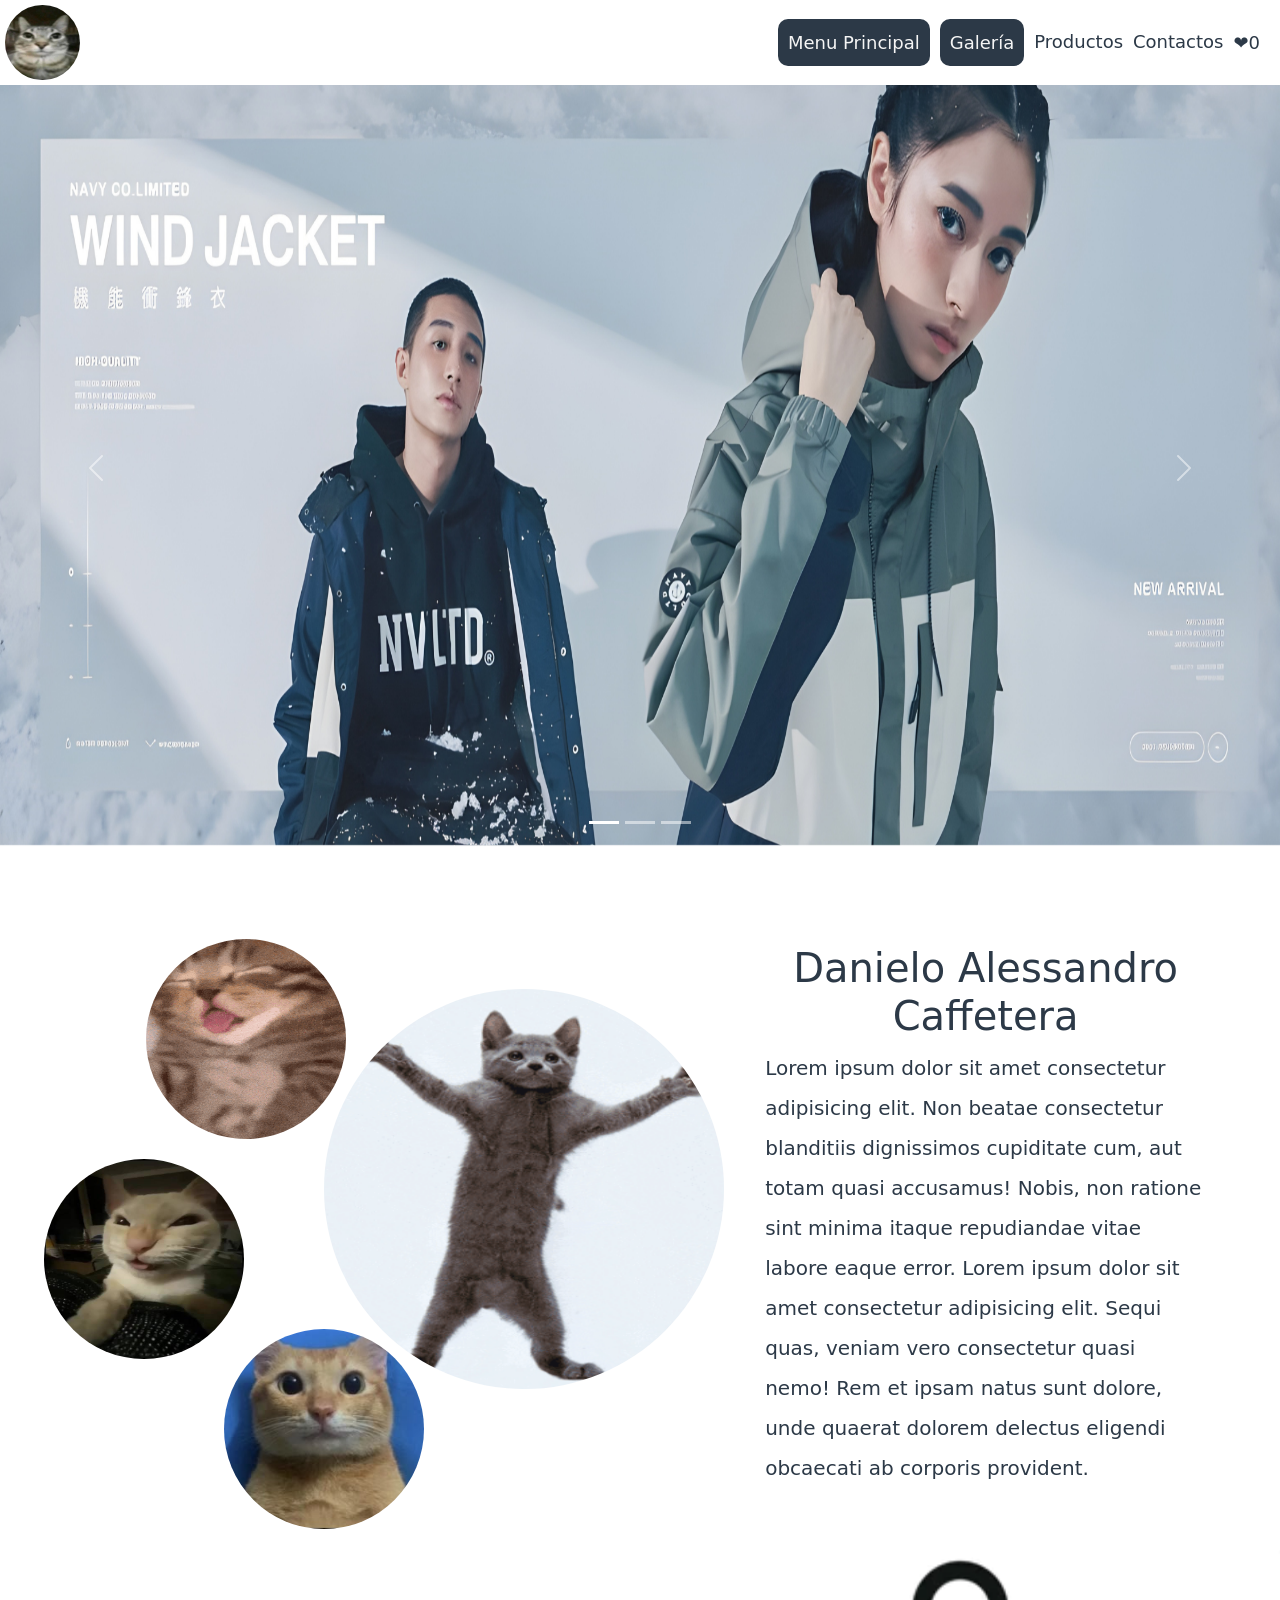
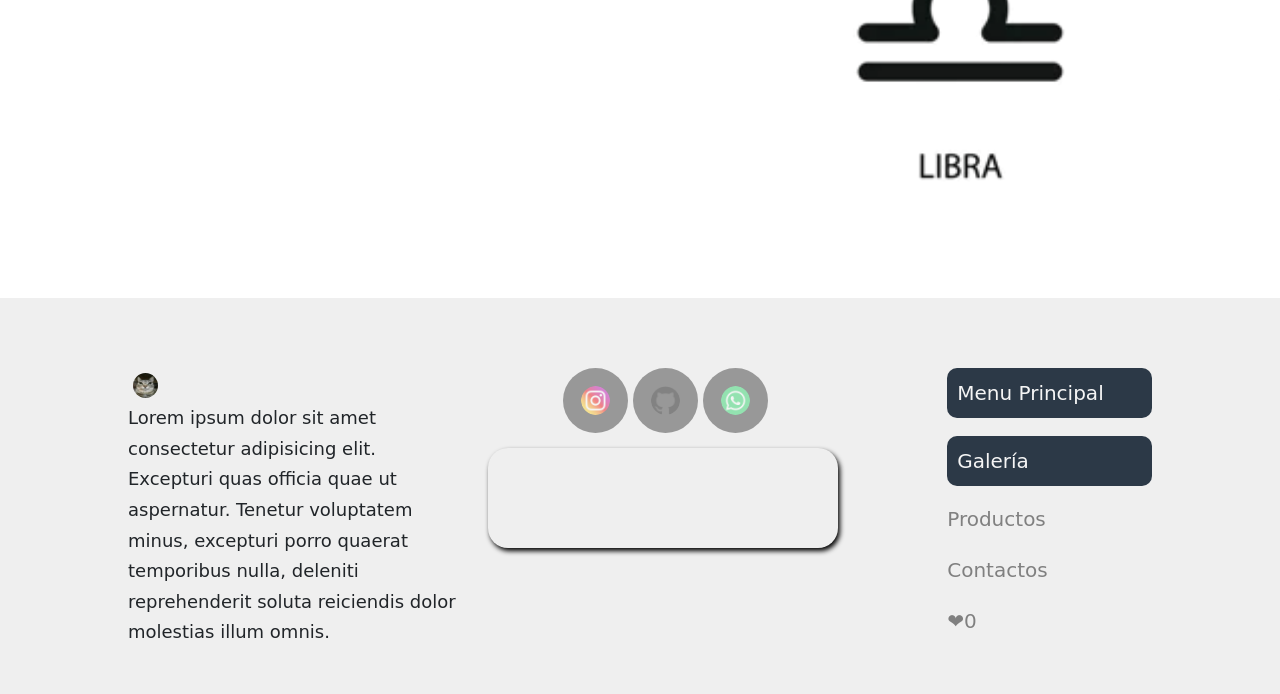
<file: pages/Nosotros.html>
<!DOCTYPE html>
<html lang="en">

<head>
    <meta charset="UTF-8">
    <meta name="viewport" content="width=device-width, initial-scale=1.0">
    <title>Urban S.A</title>
    <!-- Anexamos la Hoja de Estilos -->
    <link rel="stylesheet" href="../css/style.css">
    <link href="https://cdn.jsdelivr.net/npm/bootstrap@5.3.8/dist/css/bootstrap.min.css" rel="stylesheet"
        integrity="sha384-sRIl4kxILFvY47J16cr9ZwB07vP4J8+LH7qKQnuqkuIAvNWLzeN8tE5YBujZqJLB" crossorigin="anonymous">
</head>

<body>

    <!-- header.encabezado>img+nav.menu>a*4 + Enter -->
    <header class="encabezado">
        <a href="../index.html">
            <img src="../src/Gatos/Gato_mirada.jpeg" alt="Logo" title="LogoTipo" style="border-radius: 100%; padding: 5px;">
        </a>
        <nav class="menu">
            <a href="../index.html" class="btncontactos">Menu Principal</a>
            <a href="Galeria.html" class="btncontactos">Galería</a>
            <a href="" class="ayestaras">Productos</a>
            <a href="" class="ayestaras">Contactos</a>
            <a href="" class="favorito">❤️<span id="fav">0</span></a>
        </nav>
    </header>



    <!-- Carousel de Bootstrap -->
    <div class="intermedio">
        <div id="carouselExampleIndicators" class="carousel slide">
            <div class="carousel-indicators">
                <button type="button" data-bs-target="#carouselExampleIndicators" data-bs-slide-to="0" class="active"
                    aria-current="true" aria-label="Slide 1"></button>
                <button type="button" data-bs-target="#carouselExampleIndicators" data-bs-slide-to="1"
                    aria-label="Slide 2"></button>
                <button type="button" data-bs-target="#carouselExampleIndicators" data-bs-slide-to="2"
                    aria-label="Slide 3"></button>
            </div>
            <div class="carousel-inner">
                <div class="carousel-item active">
                    <img src="../src/Intermedio/b.png" class="d-block w-100" alt="...">
                </div>
                <div class="carousel-item">
                    <img src="../src/Intermedio/c.png" class="d-block w-100" alt="...">
                </div>
                <div class="carousel-item">
                    <img src="../src/Intermedio/a.png" class="d-block w-100" alt="...">
                </div>
            </div>
            <button class="carousel-control-prev" type="button" data-bs-target="#carouselExampleIndicators"
                data-bs-slide="prev">
                <span class="carousel-control-prev-icon" aria-hidden="true"></span>
                <span class="visually-hidden">Previous</span>
            </button>
            <button class="carousel-control-next" type="button" data-bs-target="#carouselExampleIndicators"
                data-bs-slide="next">
                <span class="carousel-control-next-icon" aria-hidden="true"></span>
                <span class="visually-hidden">Next</span>
            </button>
        </div>
    </div>

    <main class="cuerpo">
        <!-- section.contendor_nosotros>section.info_contenedor+section.img_nosotros>div.img1_nosotros*3 -->
        <section class="contendor_nosotros">
            <section class="img_nosotros">
                <div class="img1_nosotros foto">
                    <img src="../src/Gatos/Gat-Dancing1.gif" alt="">
                </div>
                <div class="img2_nosotros foto">
                    <img src="../src/Gatos/kitty-sleepy.gif" alt="">
                </div>
                <div class="img3_nosotros foto">
                    <img src="../src/Gatos/GatoRabioso.jpeg" alt="">
                </div>
                <div class="img4_nosotros foto">
                    <img src="../src/Gatos/Gato2.jpg" alt="">
                </div>
            </section>
            <section class="info_nosotros">
                <h1>Danielo Alessandro Caffetera</h1>
                <p>Lorem ipsum dolor sit amet consectetur adipisicing elit. Non beatae consectetur blanditiis
                    dignissimos cupiditate cum, aut totam quasi accusamus! Nobis, non ratione sint minima itaque
                    repudiandae vitae labore eaque error.
                    Lorem ipsum dolor sit amet consectetur adipisicing elit. Sequi quas, veniam vero consectetur quasi
                    nemo! Rem et ipsam natus sunt dolore, unde quaerat dolorem delectus eligendi obcaecati ab corporis
                    provident.
                </p>
                <div class="signos">
                    <img src="../src/Galeria/LIBRA.png" alt="Solar">
                    <img src="../src/Galeria/Gemini.png" alt="Ascendente">
                    <img src="../src/Galeria/CAPRICORN(1).png" alt="Lunar">
                </div>
            </section>
        </section>


    </main>

    <footer>
        <div class="info">
            <img src="../src/Gatos/Gato_mirada.jpeg" alt="Logo" title="LogoTipo" style="border-radius: 100%; padding: 5px;">
            <p>Lorem ipsum dolor sit amet consectetur adipisicing elit. Excepturi quas officia quae ut aspernatur.
                Tenetur voluptatem minus, excepturi porro quaerat temporibus nulla, deleniti reprehenderit soluta
                reiciendis dolor molestias illum omnis.</p>
        </div>
        <div class="redes">
            <div>
                <img src="../src/srcExtra/Instagram.png" alt="IG">
                <img src="../src/srcExtra/github.png" alt="Github">
                <img src="../src/srcExtra/Whatsapp.png" alt="Whatsapp">
            </div>
            <div>
                <iframe
                    src="https://www.google.com/maps/embed?pb=!1m18!1m12!1m3!1d3274.6282444920153!2d-58.46701818888922!3d-34.84043837275716!2m3!1f0!2f0!3f0!3m2!1i1024!2i768!4f13.1!3m3!1m2!1s0x95bcd6aaca975e65%3A0x7e7f33de3d236b75!2sG%C3%BCemes%202051%2C%20B1842%20Monte%20Grande%2C%20Provincia%20de%20Buenos%20Aires!5e0!3m2!1ses-419!2sar!4v1777413991594!5m2!1ses-419!2sar"
                    width="600" height="450" style="border:0;" allowfullscreen="" loading="lazy"
                    referrerpolicy="no-referrer-when-downgrade"></iframe>
            </div>
        </div>
        <div class="nav">
            <a href="../index.html" class="btncontactos">Menu Principal</a>
            <a href="Galeria.html" class="btncontactos">Galería</a>
            <a href="" class="ayestaras">Productos</a>
            <a href="" class="ayestaras">Contactos</a>
            <a href="" class="favorito">❤️<span id="fav">0</span></a>
        </div>
    </footer>


    <script type="module" src="../Scripts/main.js"></script>

    <script src="https://cdn.jsdelivr.net/npm/bootstrap@5.3.8/dist/js/bootstrap.bundle.min.js"
        integrity="sha384-FKyoEForCGlyvwx9Hj09JcYn3nv7wiPVlz7YYwJrWVcXK/BmnVDxM+D2scQbITxI"
        crossorigin="anonymous"></script>
</body>

</htm
</file>
<file: css/style.css>
* {
    /* Quitamos los márgenes y rellenos predeterminados */
    margin: 0;
    padding: 0;
    box-sizing: border-box;
}

.encabezado {
    /* Altura */
    height: 85px;
    /* background: blue; */
    /* Flex para ubicar los elementos */
    display: flex;
    /* Sirve para distribuir el espacio entre los elementos */
    justify-content: space-between;
}

.encabezado a img {
    /* Transición para el efecto de hover */
    height: 85px;
    transition: 0.5s ease-in-out;
}

.encabezado img:hover {
    /* Sombra ----------> derecho, abajo, profundiad , color */
    filter: drop-shadow(1px 1px 1px #0d6efd);
    /* Transformación de escala de imagen  */
    transform: scale(0.9);
}

.menu {
    display: flex;
    /* Alineación vertical */
    align-items: center;
    /* Margen derecho */
    margin-right: 10px;
}

.menu a {
    margin-right: 10px;
    /* Quitamos la decoración del texto */
    text-decoration: none;
    /* Tamaño de fuente */
    font-size: 18px;
    /* Color del texto */
    color: #2C3947;
}

.btncontactos {
    /* Color de fondo */
    background: #2C3947;
    padding: 10px;
    /* Radio de borde */
    border-radius: 10px;
    color: whitesmoke !important;
    transition: 0.4s ease-in-out;
}

.btncontactos:hover {
    transform: rotate(7deg);
    background-color: #0d6efd;
}

.ayestaras {
    padding-bottom: 3px;
}

.ayestaras:hover {
    border-bottom: 5px solid;
    border-image: linear-gradient(to right, #2C3947, #0d6efd)1;
}

.carousel-inner img {
    height: 85vh;
}

.contenedor {
    width: 100%;
    padding: 40px;
    display: flex;
    /* Distribución de los elementos en múltiples filas */
    flex-wrap: wrap;
    justify-content: center;
    /* Espacio entre los elementos */
    gap: 25px;
    background: #f5f5f5;
}

.Tarjetas {
    width: 300px;
    background: white;
    border-radius: 18px;
    padding: 20px;
    box-shadow: 0px 8px 20px rgba(0, 0, 0, 0.12);
    transition: 0.3s ease-in-out;
    /* Ocultar el contenido que excede el contenedor */
    overflow: hidden;
}

.Tarjetas:hover {
    transform: translateY(-8px);
    background-color: #222;
    box-shadow: 0px 12px 25px rgba(0, 0, 0, 0.18);
}

.Tarjetas:hover h1, .Tarjetas:hover h2, .Tarjetas:hover p {
    color: #0d6efd;
}

.Tarjetas img {
    width: 100%;
    height: 220px;
    object-fit: cover;
    border-radius: 12px;
    margin-bottom: 15px;
}

.Tarjetas h1 {
    font-size: 24px;
    color: #222;
    /* Margen inferior */
    margin-bottom: 10px;
}

.Tarjetas h2 {
    font-size: 22px;
    color: green;
    margin-bottom: 10px;
}

.Tarjetas p {
    font-size: 16px;
    color: #555;
    margin-bottom: 10px;
}

.Tarjetas h3 {
    width: 118px;
    background: #0d6efd;
    color: white;
    padding: 8px 15px;
    border-radius: 30px;
    font-size: 15px;
    margin-top: 10px;
}

.contenedor_form {
    margin: 50px auto;
    text-align: center;
    width: 450px;
    height: 100px;
    box-shadow: 2px 5px 5px black;
    padding: 25px;
    border-radius: 20px;
}

.contenedor_form input {
    margin: 0px 15px;
    border-radius: 10px;
    height: 40px;
}

.contenedor_form button {
    height: 40px;
    width: 90px;
    border-radius: 15px;
    background-color: #2C3947;
    color: whitesmoke;
    transition: 0.5s ease-in-out;
}

.contenedor_form button:hover {
    background: linear-gradient(to right, #2C3947, #0d6efd);
    transform: scale(1.1);
    box-shadow: 1px 1px 3px black;
}

footer {
    background: #efefef;
    padding: 70px 10% 30px;
    display: flex;
    justify-content: space-between;
    align-items: flex-start;
    flex-wrap: wrap;
    gap: 40px;
}



.info {
    width: 33%;
}

.nav {
    width: 20%;
    display: flex;
    flex-direction: column;
}

.redes {
    width: 28%;
    display: flex;
    flex-direction: column;
}

.redes iframe {
    width: 350px;
    height: 100px;
    border-radius: 20px;
    margin-left: -75px;
    margin-top: 15px;
    box-shadow: 2px 3px 5px black;

}

.info img {
    width: 35px;
    vertical-align: middle;
}

.info h2 {
    display: inline-block;
    margin-left: 10px;
    font-size: 38px;
    color: #d48a2f;
    margin-bottom: 25px;
}

.info p {
    font-size: 18px;
    line-height: 1.7;
    max-width: 470px;
}

.nav h1 {
    font-size: 42px;
    margin-bottom: 25px;
}

.nav a {
    display: block;
    margin-bottom: 18px;
    text-decoration: none;
    color: gray;
    font-size: 20px;
}

.redes h1 {
    font-size: 42px;
    margin-bottom: 20px;
}

.redes .iconos {
    display: flex;
    gap: 18px;
}

.redes img {
    width: 65px;
    height: 65px;
    padding: 18px;
    border-radius: 50%;
    background: #2f2f2f;
    object-fit: contain;
    opacity: 0.45;
    transition: 0.4s ease;
    cursor: pointer;
}

.redes img:hover {
    opacity: 1;
    background: #156ef5;
    transform: translateY(-6px) scale(1.08);
}


.btnfav {
    border: none;
    background: transparent;
    transition: all 0.5s ease-in-out;
}

.btnfav:hover {
    transform: scale(1.1);
    filter: drop-shadow(1px 1px 2px red);
}

@media (max-width:750px) {
    .encabezado {
        display: flex;
        flex-direction: column;
        height: auto;
        align-items: center;
    }

    .encabezado img {
        width: 150px;
        height: 150px;
        margin: 5px auto;
    }

    .menu {
        display: flex;
        flex-direction: column;
        margin: 10px auto;
    }

    .menu a {
        gap: 10px;
        margin: 8px auto;
        font-size: 20px;
    }

    footer {
        display: flex;
        flex-direction: column;
        align-items: center;
    }

    .info p {
        font-size: 18px;
        line-height: 35px;
    }
}

/* --- Sector de Galeria --- */
.img1 {
    grid-area: img1;
}

.img2 {
    grid-area: img2;
}

.img3 {
    grid-area: img3;
}

.img4 {
    grid-area: img4;
}

.img5 {
    grid-area: img5;
}

.img6 {
    grid-area: img6;
}

.galeria {
    width: 100%;
    height: 100%;
    margin: 50px auto;
    display: grid;
    grid-template-areas:
        "img1 img2 img3 img3"
        "img5 img2 img4 img6"
        "img5 img2 img4 img6";

    grid-template-columns: repeat(4, 1fr);
    grid-auto-rows: repeat(3, 250px);
    gap: 15px;
    padding: 0 5%;
}

.galeria img {
    width: 100%;
    height: 100%;
    object-fit: cover;
    display: block;
    transition: 1s ease-in-out;
    border-radius: 30px;
}

/* EFECTO HOVER */
.galeria img:hover {
    transform: scale(0.9);
    box-shadow: 0 18px 40px rgba(0, 0, 0, 0.3);
}

/* ---> Sector Nosotros <--- */
.contendor_nosotros {
    display: flex;
    justify-content: space-between;
    width: 100%;
    height: 100%;
    margin: 20px auto;
    padding: 5%;
}

.img_nosotros {
    position: relative;
    width: 100%;
    height: 450px;
    display: block;
    max-width: 600px;
    margin-left: auto;
    margin-right: auto;
    margin-bottom: 65px;
    padding: 0 3%;
}

.img_nosotros img {
    width: 100%;
    height: 100%;
    border-radius: 50%;
    margin: 50px auto;
    /* no */
    /* overflow: hidden;
    position: absolute;
    display: block; */
}

.img1_nosotros {
    width: 400px;
    height: 400px;
    margin-left: 180px;
    margin-top: 5px;
}

.img2_nosotros {
    width: 200px;
    height: 200px;
    margin-left: 2px;
    margin-top: -450px;
}

.img3_nosotros {
    width: 200px;
    height: 200px;
    margin-left: -100px;
    margin-top: 20px;
}

.img4_nosotros {
    width: 200px;
    height: 200px;
    margin-left: 80px;
    margin-top: -30px;

}

.info_nosotros{
    display: flex;
    flex-direction: column;
    width: 40%;
    padding: 10px;
}

.info_nosotros h1{
    color: #2C3947;
    font-family: 35px;
    text-align: center;
}

.info_nosotros p{
    line-height: 40px;
    font-size: 20px;
    color: #2C3947;
}

.signos{
    display: flex;
    max-width: 400px;
    justify-content: space-between;
    
}

.signos img{
    width: 100%;
    border-radius: 50%;
    object-fit: cover;
}

.iconos {
    display: flex;
    justify-content: center;
    margin: 20px auto;
    gap: 0px 15px;
}

.iconos img {
    height: 85px;
    width: 85px;
    object-fit: cover;
    transition: all 0.6s ease-in-out;
}

.iconos img:hover {
    transform: scale(1.1);
    filter: drop-shadow(2px 2px 20px black);
}

.contenedor_contactos {
    width: 600px;
    height: 600px;
    border-radius: 10px;
    padding: 20px;
    margin: 50px auto;
    display: flex;
    justify-content: space-between;
    box-shadow: 5px 5px 10px black;
}

.contenedor_contactos img {
    border-radius: 20px 0px 0px 20px;
    width: 50%;
}

form {
    padding: 20px;
    width: 50%;
}

form input {
    font-size: 20px;
    width: 98%;
    border-radius: 5px;
    margin: 10px 0;
}

form textarea {
    font-size: 22px;
    width: 98%;
    border-radius: 5px;
    height: 200px;
}

form button {
    margin-top: 10px;
}
</file>
